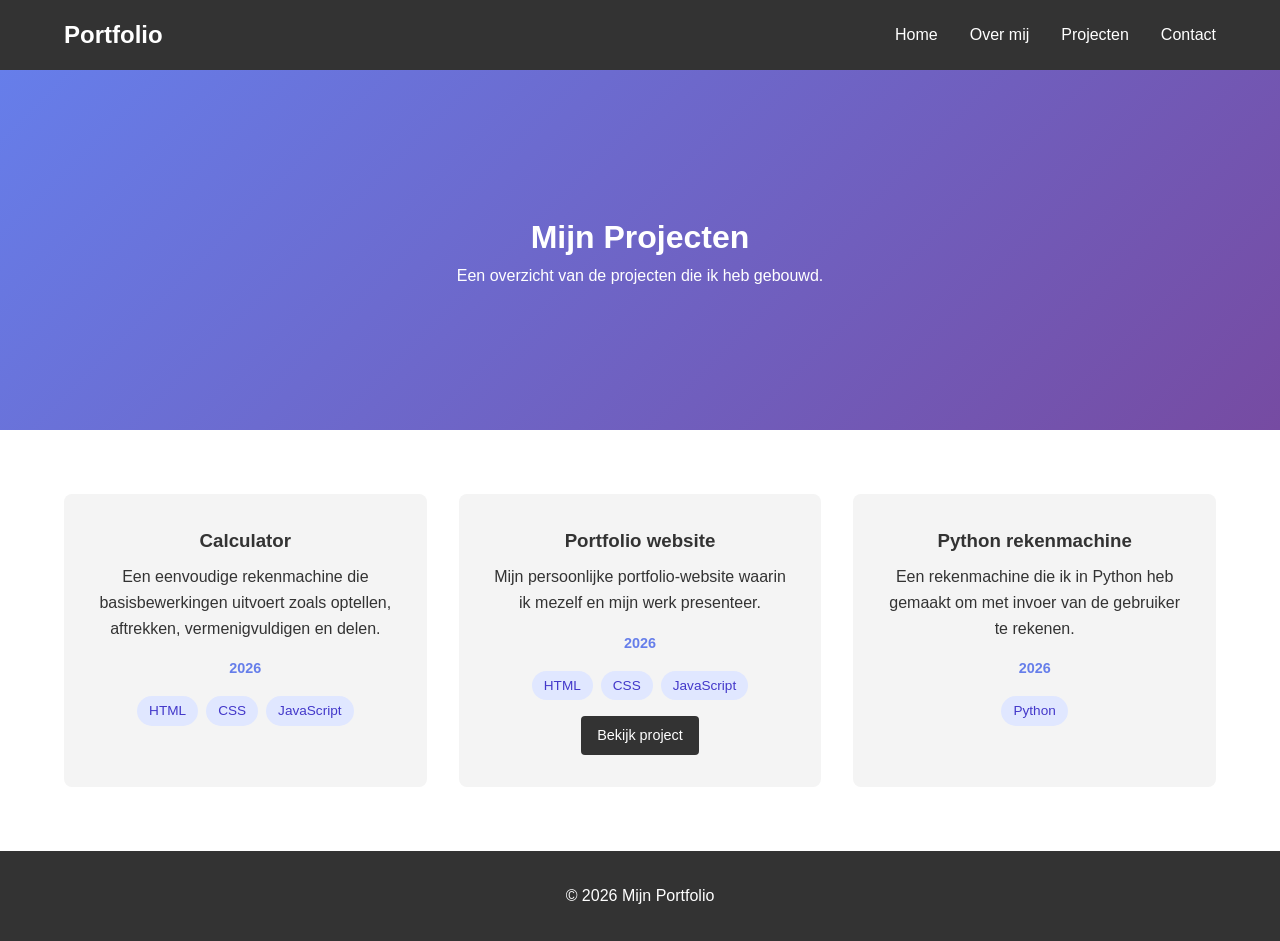
<file: projecten.html>
<!DOCTYPE html>
<html lang="nl">
<head>
    <meta charset="UTF-8">
    <meta name="viewport" content="width=device-width, initial-scale=1.0">
    <title>Projecten | Mijn Portfolio</title>
    <link rel="stylesheet" href="css/style.css">
</head>
<body>
    <nav>
        <div class="logo">Portfolio</div>
        <ul class="nav-links">
            <li><a href="index.html#home">Home</a></li>
            <li><a href="index.html#about">Over mij</a></li>
            <li><a href="projecten.html">Projecten</a></li>
            <li><a href="index.html#contact">Contact</a></li>
        </ul>
    </nav>

    <header class="page-header">
        <h1>Mijn Projecten</h1>
        <p>Een overzicht van de projecten die ik heb gebouwd.</p>
    </header>

    <section id="projecten">
        <div class="project-grid">
            <article class="project-card">
                <h3>Calculator</h3>
                <p>Een eenvoudige rekenmachine die basisbewerkingen uitvoert zoals optellen, aftrekken, vermenigvuldigen en delen.</p>
                <p class="project-meta">2026</p>
                <ul class="technieken">
                    <li>HTML</li>
                    <li>CSS</li>
                    <li>JavaScript</li>
                </ul>
            </article>

            <article class="project-card">
                <h3>Portfolio website</h3>
                <p>Mijn persoonlijke portfolio-website waarin ik mezelf en mijn werk presenteer.</p>
                <p class="project-meta">2026</p>
                <ul class="technieken">
                    <li>HTML</li>
                    <li>CSS</li>
                    <li>JavaScript</li>
                </ul>
                <a class="project-link" href="index.html">Bekijk project</a>
            </article>

            <article class="project-card">
                <h3>Python rekenmachine</h3>
                <p>Een rekenmachine die ik in Python heb gemaakt om met invoer van de gebruiker te rekenen.</p>
                <p class="project-meta">2026</p>
                <ul class="technieken">
                    <li>Python</li>
                </ul>
            </article>
        </div>
    </section>

    <footer>
        <p>&copy; 2026 Mijn Portfolio</p>
    </footer>
</body>
</html>
</file>
<file: css/style.css>
* {
    margin: 0;
    padding: 0;
    box-sizing: border-box;
}

body {
    font-family: Arial, sans-serif;
    line-height: 1.6;
    color: #333;
}

nav {
    display: flex;
    justify-content: space-between;
    align-items: center;
    padding: 1rem 5%;
    background: #333;
    color: white;
    position: sticky;
    top: 0;
}

.logo {
    font-size: 1.5rem;
    font-weight: bold;
}

.nav-links {
    display: flex;
    list-style: none;
    gap: 2rem;
}

.nav-links a {
    color: white;
    text-decoration: none;
}

header {
    min-height: 100vh;
    display: flex;
    flex-direction: column;
    justify-content: center;
    align-items: center;
    background: linear-gradient(135deg, #667eea 0%, #764ba2 100%);
    color: white;
    text-align: center;
    padding: 2rem;
}

section {
    padding: 4rem 5%;
}

h2 {
    text-align: center;
    margin-bottom: 2rem;
}

.about-text {
    font-size: 1.5rem;
    line-height: 1.8;
    text-align: center;
    max-width: 600px;
    margin: 0 auto;
    color: #444;
    font-weight: 300;
    letter-spacing: 0.5px;
}

.project-grid {
    display: grid;
    grid-template-columns: repeat(auto-fit, minmax(300px, 1fr));
    gap: 2rem;
}

.project-card {
    background: #f4f4f4;
    padding: 2rem;
    border-radius: 8px;
    text-align: center;
}

.project-card h3 {
    margin-bottom: 0.5rem;
}

.project-card p {
    margin-bottom: 1rem;
}

.project-meta {
    color: #667eea;
    font-weight: bold;
    font-size: 0.9rem;
}

.technieken {
    display: flex;
    flex-wrap: wrap;
    justify-content: center;
    gap: 0.5rem;
    list-style: none;
    margin-bottom: 1rem;
}

.technieken li {
    background: #e0e7ff;
    color: #4338ca;
    padding: 0.25rem 0.75rem;
    border-radius: 999px;
    font-size: 0.85rem;
}

.project-link {
    display: inline-block;
    background: #333;
    color: white;
    padding: 0.5rem 1rem;
    border-radius: 4px;
    text-decoration: none;
    font-size: 0.9rem;
}

.project-link:hover {
    background: #555;
}

.projects-cta {
    text-align: center;
    margin-top: 2rem;
}

.page-header {
    min-height: 40vh;
}

#contact-form {
    max-width: 500px;
    margin: 0 auto;
    display: flex;
    flex-direction: column;
    gap: 1rem;
}

input, textarea {
    padding: 0.8rem;
    border: 1px solid #ddd;
    border-radius: 4px;
    font-size: 1rem;
}

textarea {
    min-height: 150px;
}

button {
    padding: 1rem;
    background: #333;
    color: white;
    border: none;
    border-radius: 4px;
    cursor: pointer;
    font-size: 1rem;
}

button:hover {
    background: #555;
}

footer {
    text-align: center;
    padding: 2rem;
    background: #333;
    color: white;
}
</file>
